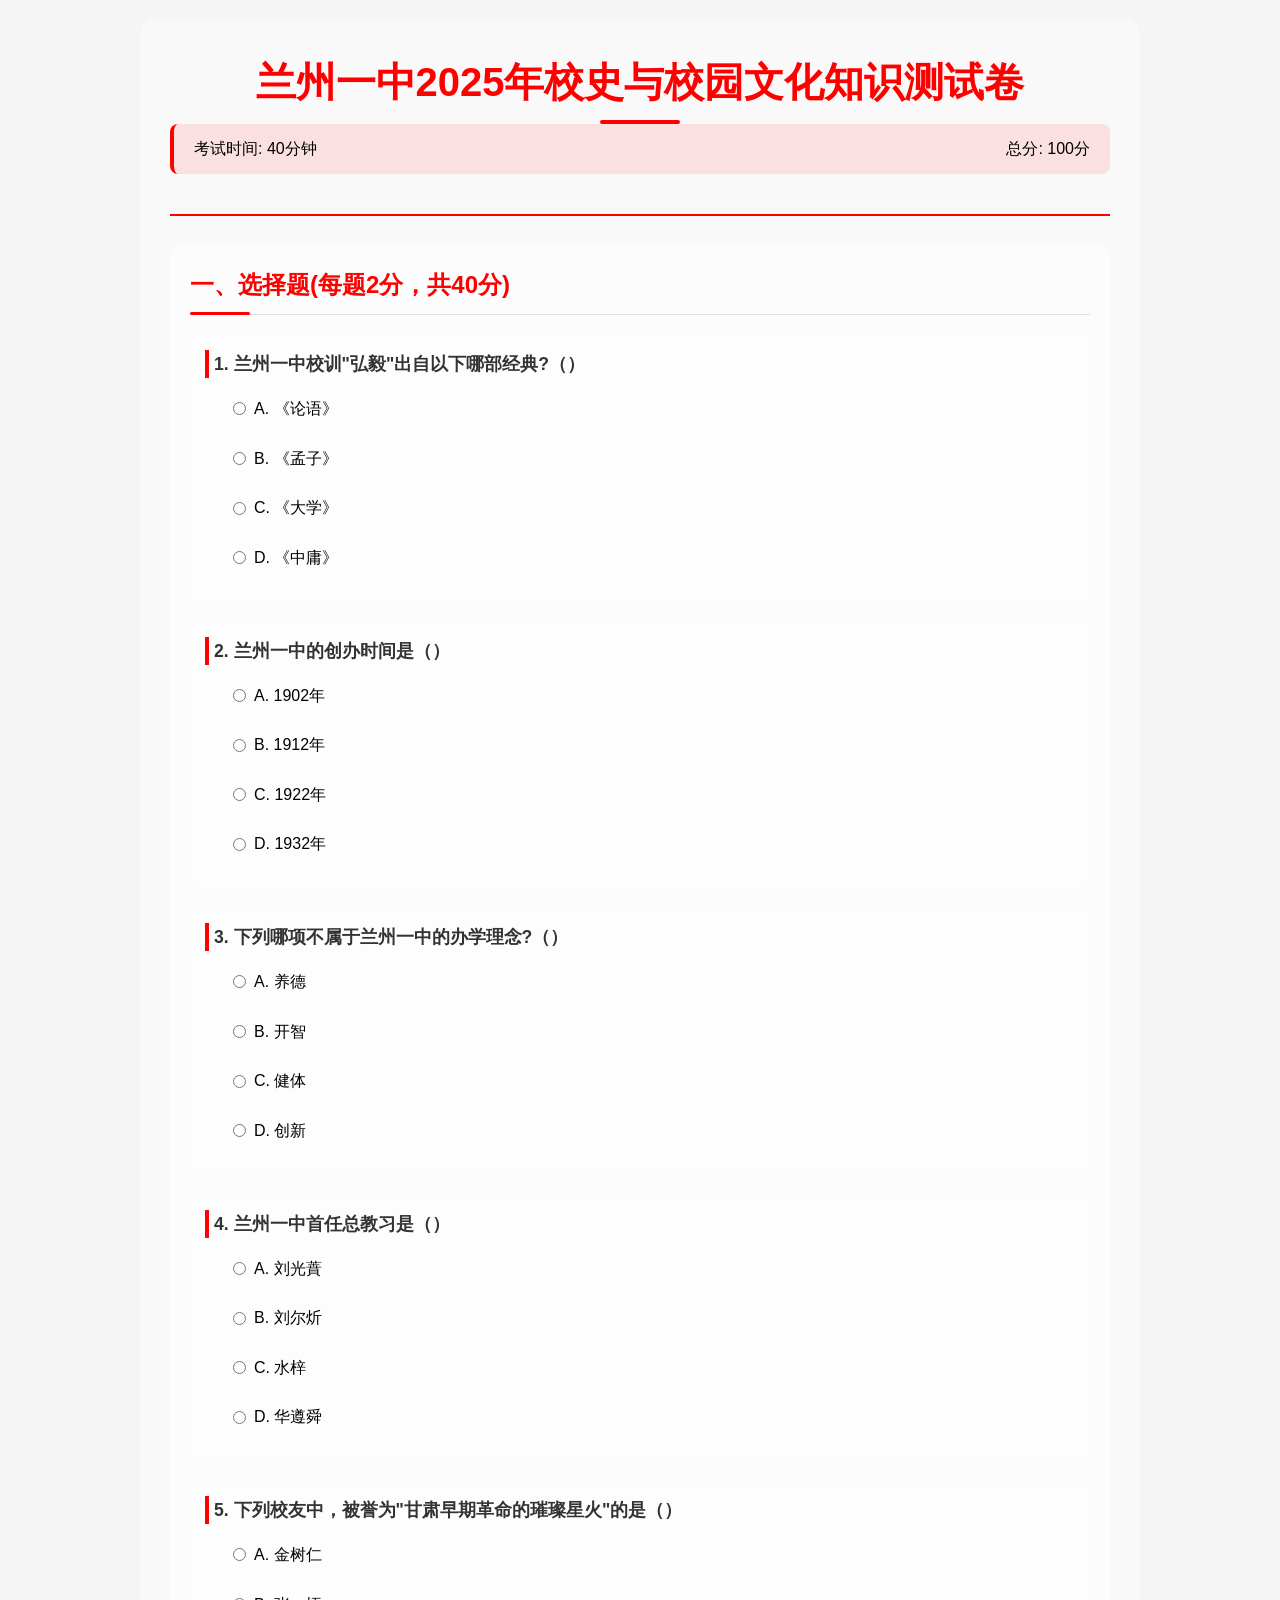
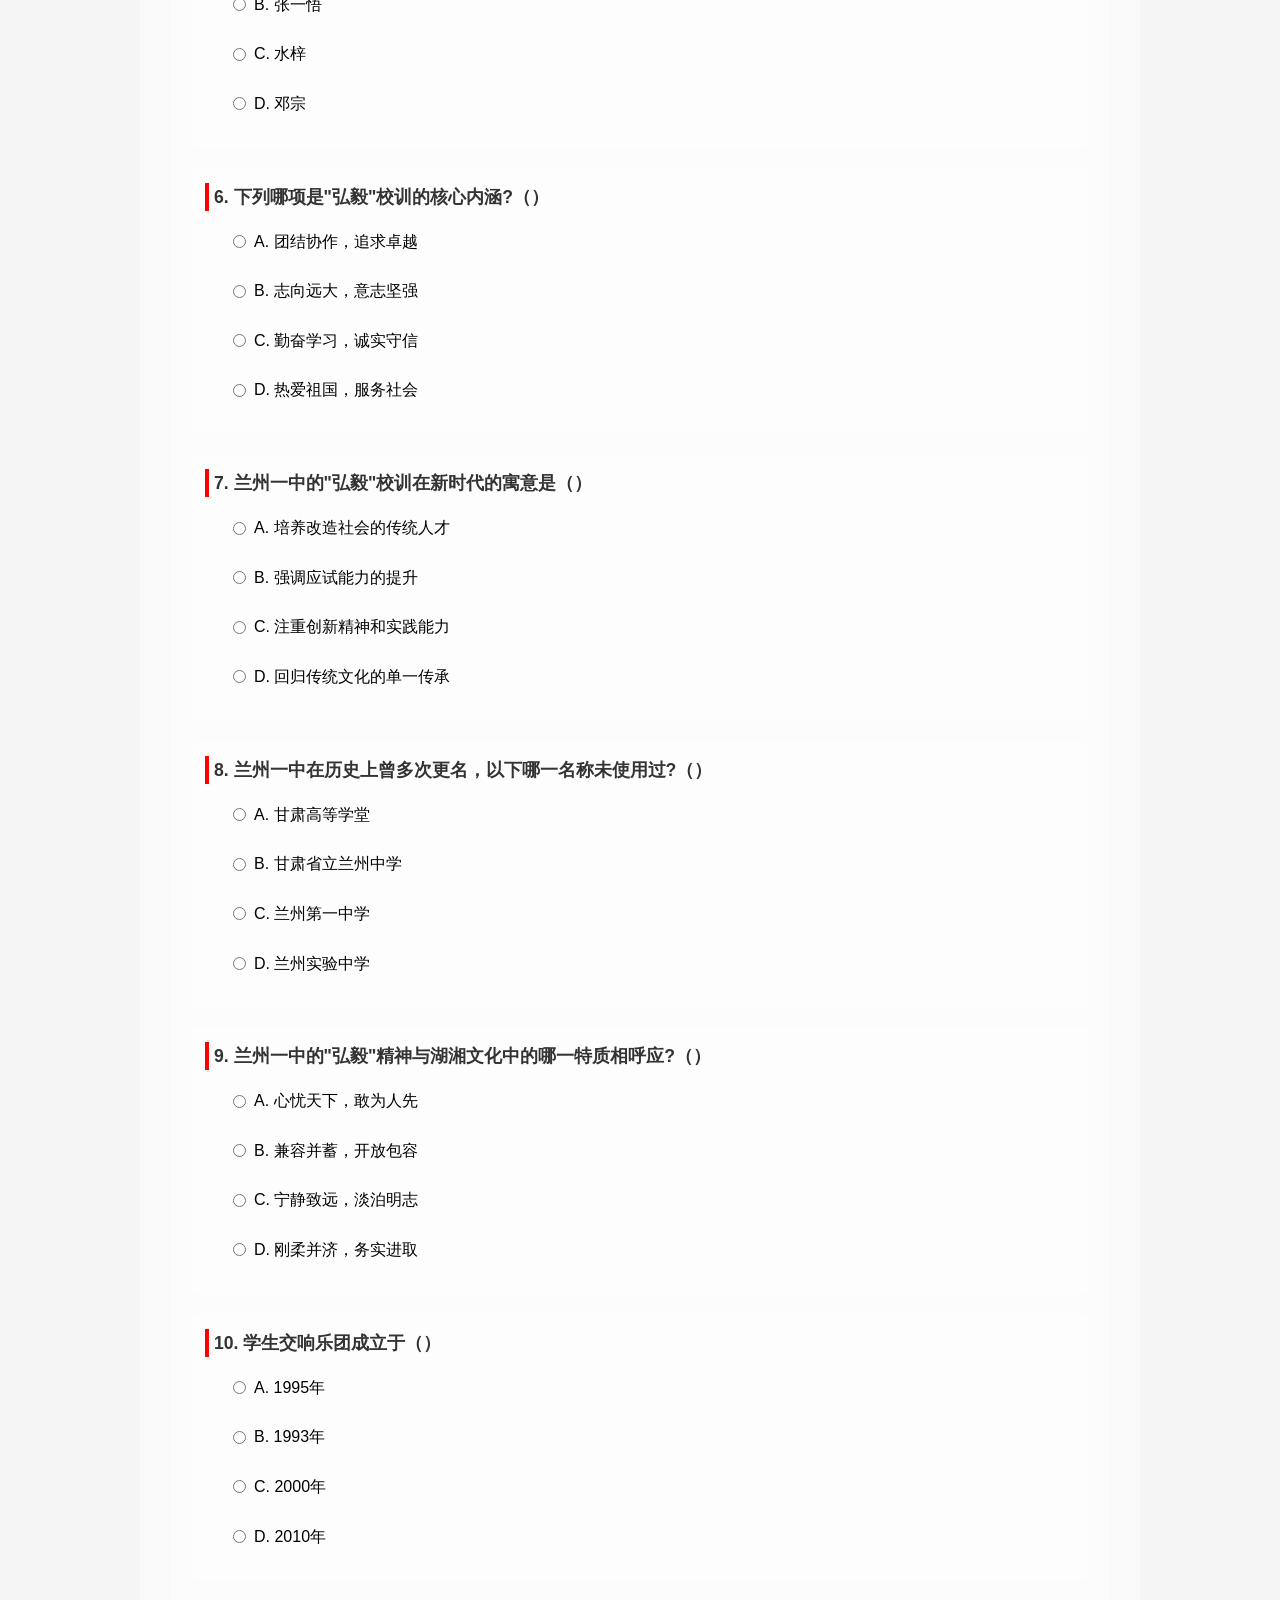
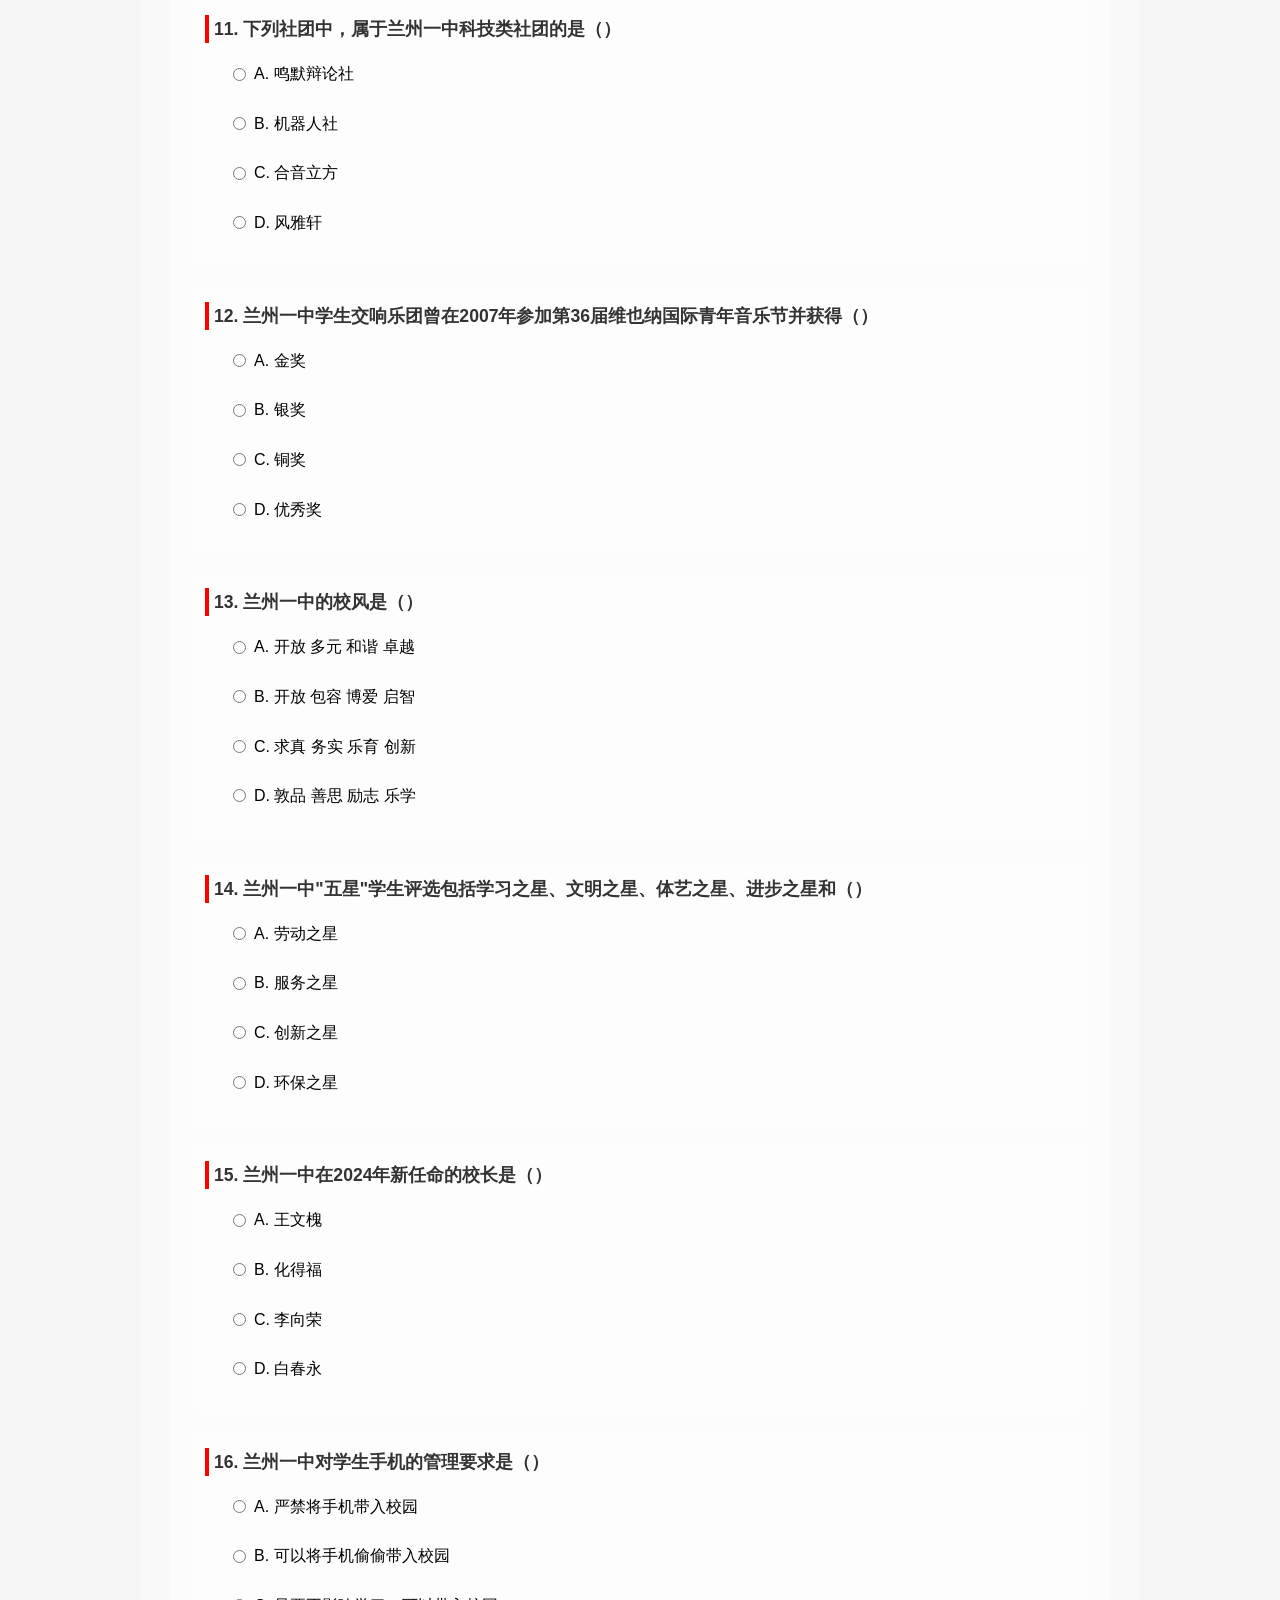
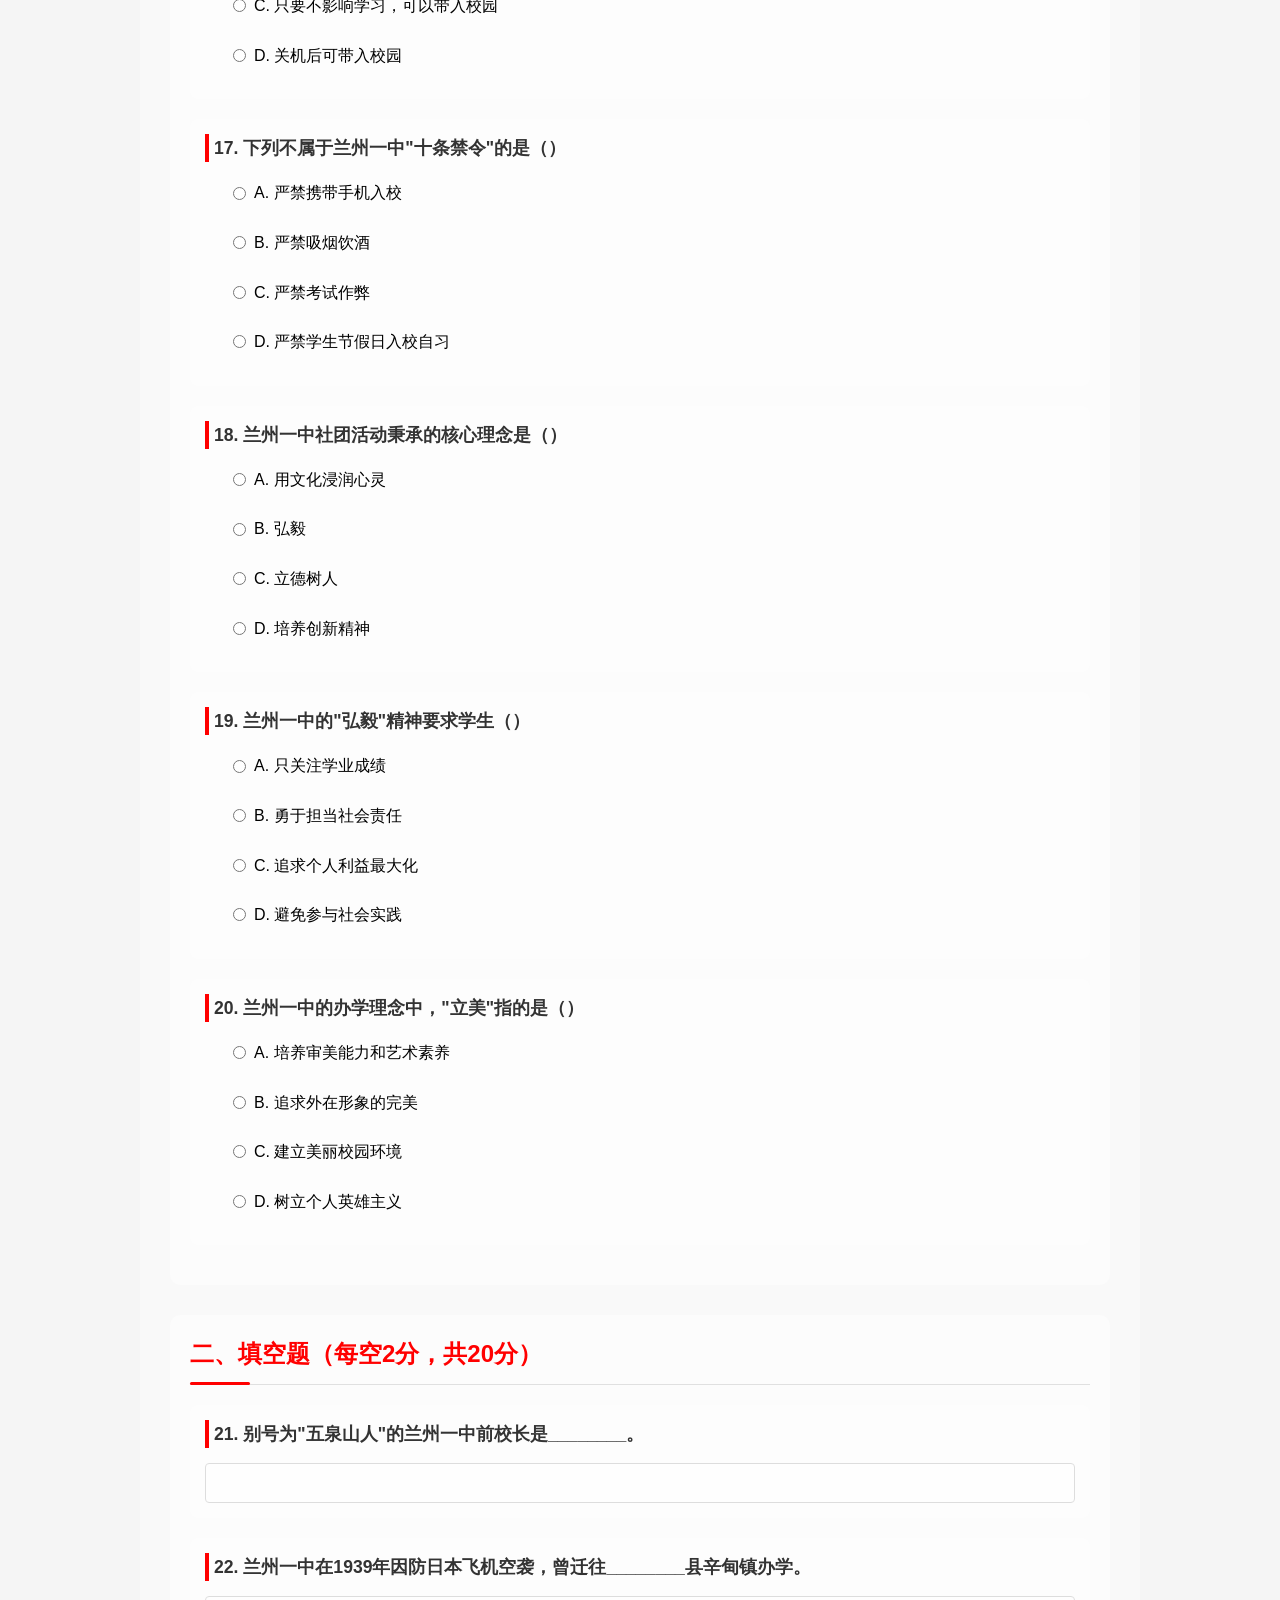
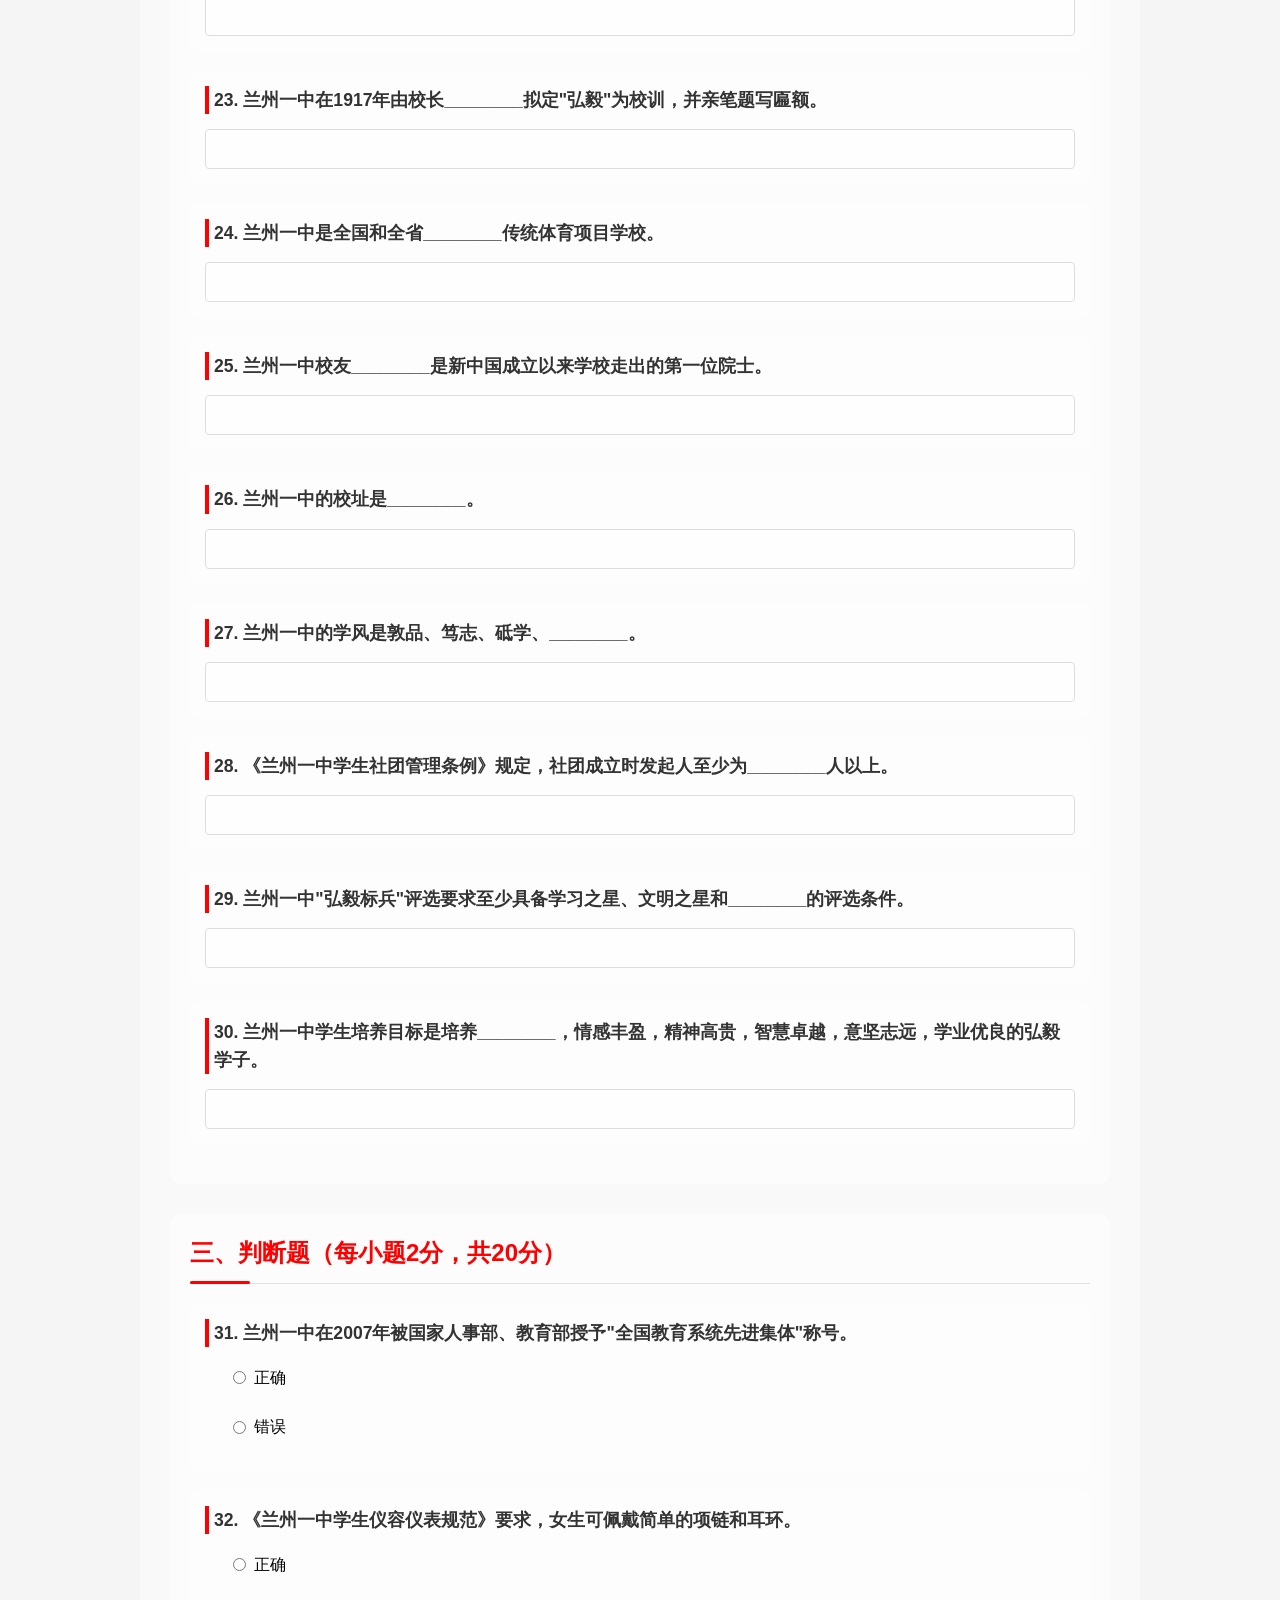
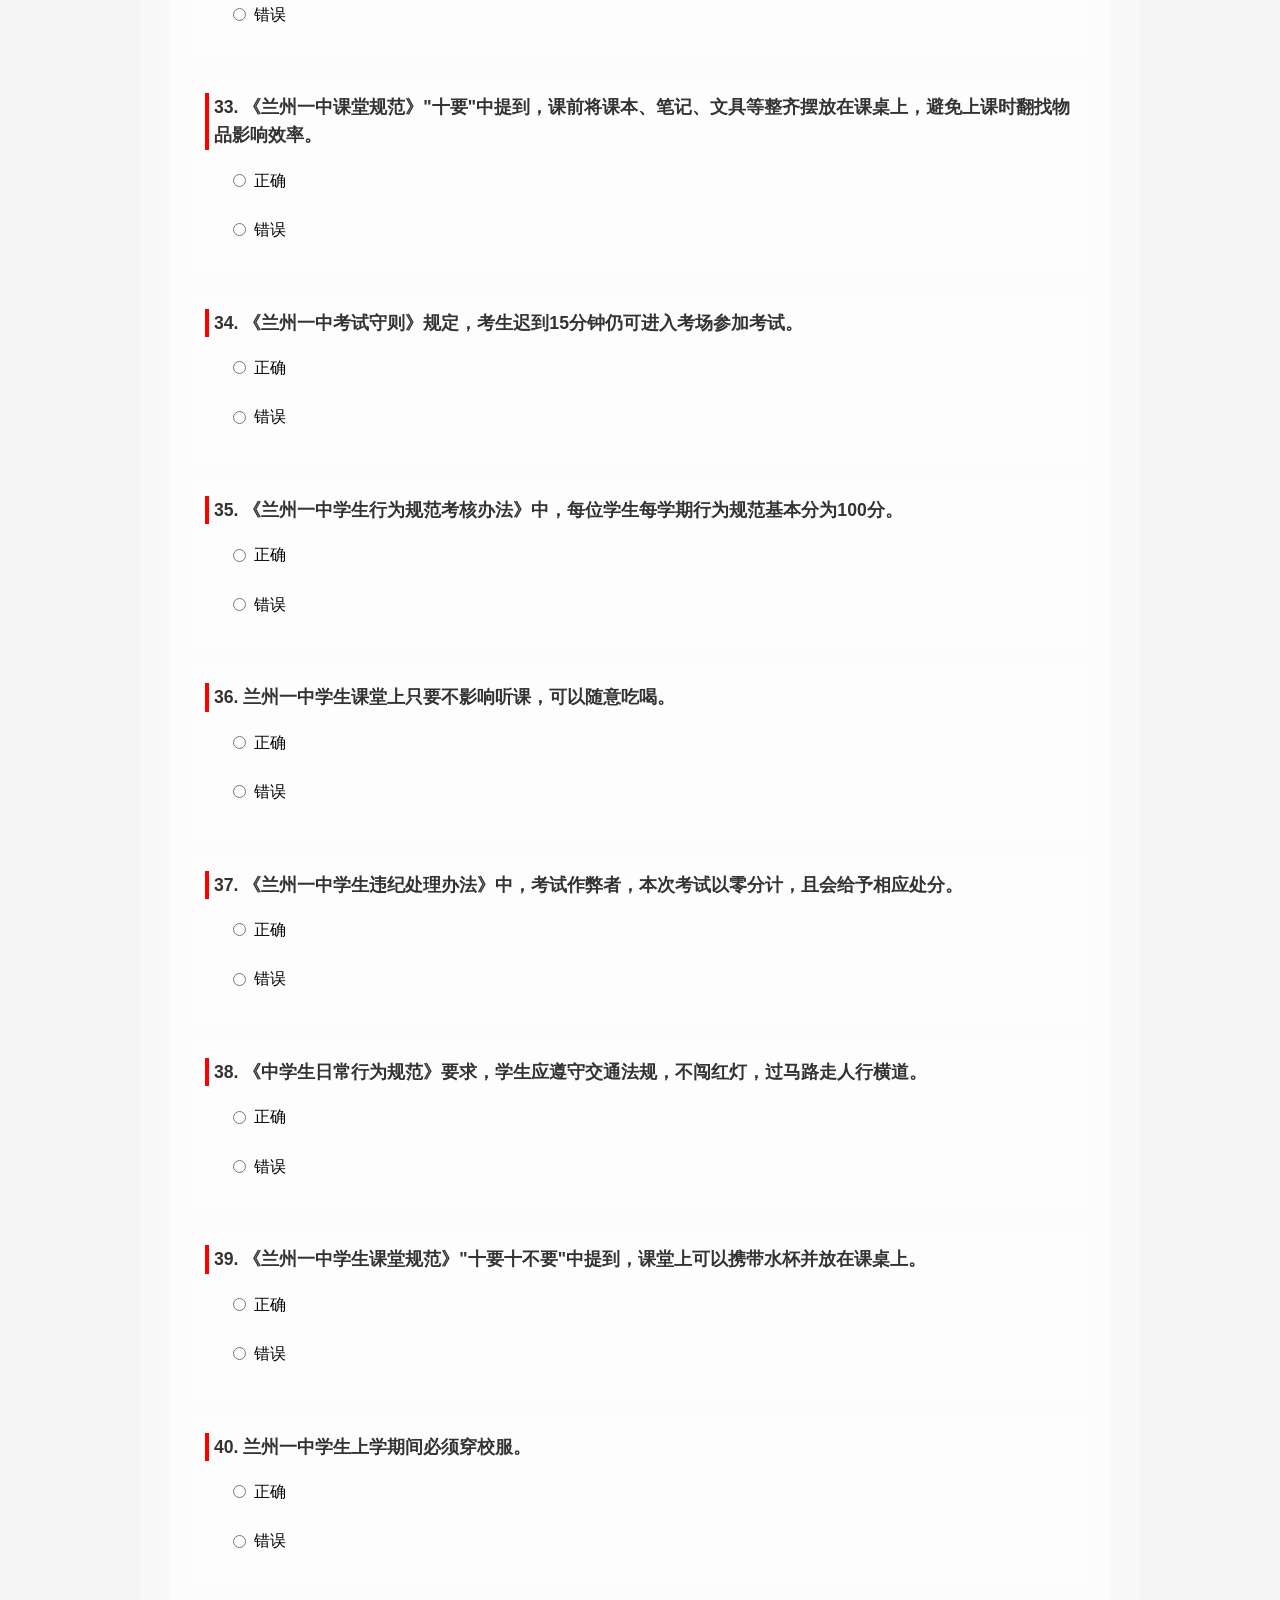
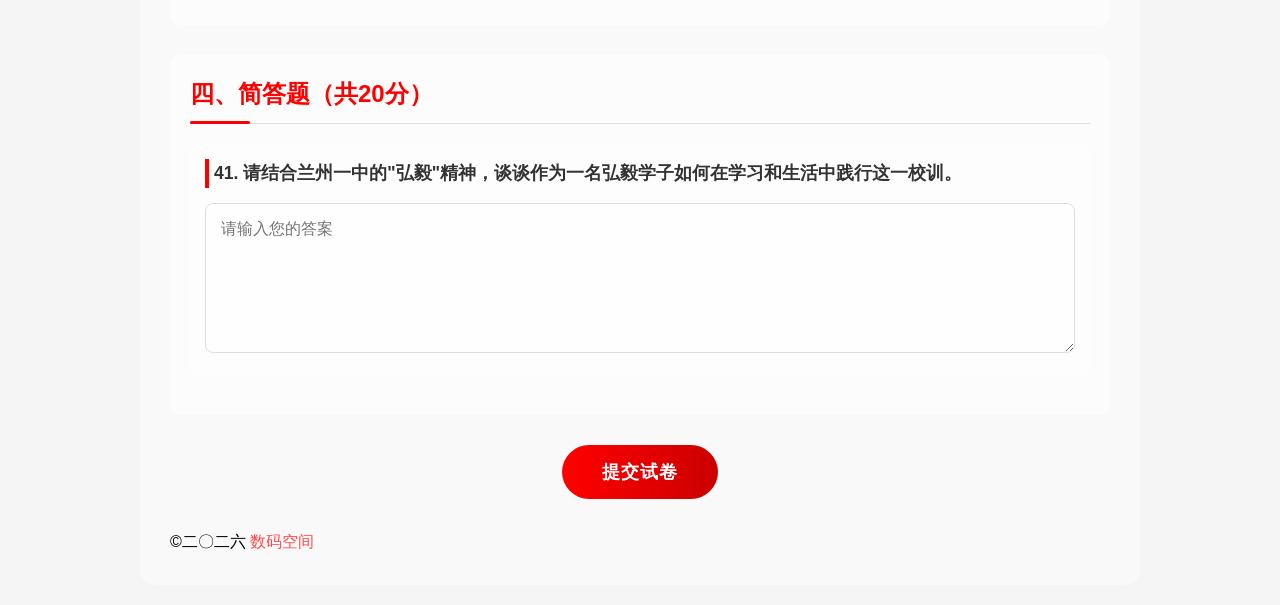
<file: hytest/index.html>
<!DOCTYPE html>
<html lang="zh-CN">
<head>
    <meta charset="UTF-8">
    <link rel="icon" href="https://cdn-community.bcmcdn.com/47/community/cYMKAjHfpfJsYEVLqeX1pE25BL5mxLYYrWOq6SLVafuq.png" />
    <meta name="viewport" content="width=device-width, initial-scale=1.0">
    <title>兰州一中校史与校园文化知识测试</title>
    <style>
        * {
            box-sizing: border-box;
            margin: 0;
            padding: 0;
            font-family: 'Microsoft YaHei', sans-serif;
        }
        body {
            background-color: #f5f5f5;
            line-height: 1.6;
            padding: 20px;
            background-image: url('https://static.codemao.cn/pickduck/BJbMNOTsee.jpg?hash=lrNHTzSs1fX49pZP0yW1J3dz1wqZ');
            background-size: cover;
            background-position: center;
            background-attachment: fixed;
            position: relative;
            min-height: 100vh;
        }
        body::before {
            content: '';
            position: absolute;
            top: 0;
            left: 0;
            width: 100%;
            height: 100%;
            z-index: -1;
        }
        .container {
            max-width: 1000px;
            margin: 0 auto;
            background: rgba(255, 255, 255, 0.4);
            padding: 30px;
            border-radius: 15px;
            backdrop-filter: blur(5px);
        }
        header {
            text-align: center;
            margin-bottom: 30px;
            padding-bottom: 20px;
            border-bottom: 2px solid #ff0000;
            position: relative;
        }
        h1 {
            color: #ff0000;
            margin-bottom: 10px;
            font-size: 2.5rem;
            position: relative;
            display: inline-block;
        }
        h1::after {
            content: '';
            position: absolute;
            bottom: -10px;
            left: 50%;
            transform: translateX(-50%);
            width: 80px;
            height: 4px;
            background: #ff0000;
            border-radius: 2px;
        }
        .exam-info {
            display: flex;
            justify-content: space-between;
            margin-bottom: 20px;
            font-size: 16px;
            background: rgba(255, 0, 0, 0.1);
            padding: 12px 20px;
            border-radius: 8px;
            border-left: 4px solid #ff0000;
        }
        .section {
            margin-bottom: 30px;
            background: rgba(255, 255, 255, 0.4);
            border-radius: 10px;
            padding: 20px;
        }
        .section-title {
            font-size: 1.5rem;
            color: #ff0000;
            padding-bottom: 10px;
            border-bottom: 1px solid #e0e0e0;
            margin-bottom: 20px;
            position: relative;
        }   
        .section-title::after {
            content: '';
            position: absolute;
            bottom: -1px;
            left: 0;
            width: 60px;
            height: 3px;
            background: #ff0000;
            border-radius: 2px;
        }
        .question {
            margin-bottom: 20px;
            padding: 15px;
            border-radius: 8px;
            position: relative;
            transition: transform 0.3s;
            background: rgba(255, 255, 255, 0.4);
        }
        .question:hover {
            transform: translateY(-3px);
        }
        .question-text {
            border-left: 4px solid #ff0000;
            padding-left: 5px;
            font-weight: bold;
            margin-bottom: 10px;
            font-size: 1.1rem;
            color: #333;
        }
        .options {
            margin-left: 20px;
        }
        .option {
            margin-bottom: 8px;
            padding: 8px;
            border-radius: 4px;
            transition: background 0.2s;
            display: flex;
            align-items: center;
            cursor: pointer;
        }
        .option:hover {
            background: rgba(255, 0, 0, 0.1);
        }
        .option label {
            cursor: pointer;
            margin-left: 8px;
            flex-grow: 1;
        }
        input[type="text"] {
            padding: 10px;
            width: 100%;
            border: 1px solid #ddd;
            border-radius: 4px;
            margin-top: 5px;
            background: rgba(255, 255, 255, 0.8);
            font-size: 1rem;
            transition: border 0.3s;
        }
        input[type="text"]:focus {
            border-color: #ff0000;
            outline: none;
        }
        textarea {
            width: 100%;
            padding: 15px;
            border: 1px solid #ddd;
            border-radius: 8px;
            margin-top: 5px;
            height: 150px;
            resize: vertical;
            background: rgba(255, 255, 255, 0.8);
            font-size: 1rem;
            transition: border 0.3s;
        }
        textarea:focus {
            border-color: #0088ff;
            outline: none;
        }
        .correct {
            color: #4caf50;
            font-weight: bold;
        }
        .incorrect {
            color: #f44336;
            font-weight: bold;
        }
        .btn-container {
            text-align: center;
            margin: 30px 0;
        }
        #submit-btn {
            background: linear-gradient(to right, #ff0000, #cc0000);
            color: white;
            border: none;
            padding: 15px 40px;
            font-size: 18px;
            border-radius: 50px;
            cursor: pointer;
            transition: all 0.3s;
            font-weight: bold;
            letter-spacing: 1px;
        }
        #submit-btn:hover {
            transform: translateY(-3px);
            background: linear-gradient(to right, #cc0000, #aa0000);
        }
        #submit-btn:active {
            transform: translateY(1px);
        }
        #results {
            display: none;
            margin-top: 30px;
            padding: 25px;
            background: rgba(232, 245, 233, 0.4);
            border-radius: 10px;
        }
        #total-score {
            font-size: 28px;
            font-weight: bold;
            color: #ff0000;
            text-align: center;
            margin-bottom: 20px;
        }
        .answer-review {
            margin-top: 20px;
        }
        .review-item {
            margin-bottom: 15px;
            padding: 15px;
            border-radius: 8px;
            background: rgba(255, 255, 255, 0.4);
        }
        .answer-compare {
            margin-top: 5px;
            padding: 10px;
            border-radius: 4px;
        }
        .score-breakdown {
            margin-top: 20px;
            padding: 20px;
            background: rgba(187, 222, 251, 0.7);
            border-radius: 8px;
        }
        .score-breakdown h3 {
            margin-bottom: 10px;
            color: #0d47a1;
            font-size: 1.3rem;
        }
        footer {
            text-align: center;
            margin-top: 30px;
            color: #fff;
            font-size: 14px;
            padding: 15px;
            border-radius: 8px;
        }
        .correct-answer {
            color: #4caf50;
            font-weight: bold;
            margin-left: 10px;
        }
        .user-answer {
            display: inline-block;
            margin-right: 5px;
            font-weight: bold;
        }
        .answer-feedback {
            margin-top: 5px;
            padding: 8px;
            border-radius: 4px;
        }
        .essay-review {
            background-color: rgba(249, 249, 249, 0.4);
            padding: 20px;
            border-radius: 8px;
            margin-top: 10px;
            border: 1px solid #e0e0e0;
        }
        .reference-answer {
            background-color: rgba(232, 245, 233, 0.4);
            padding: 15px;
            border-radius: 8px;
            margin-top: 15px;
            border-left: 4px solid #4caf50;
        }
        .score-reason {
            margin-top: 15px;
            font-style: italic;
            color: #555;
            padding: 10px;
            background: rgba(245, 245, 245, 0.4);
            border-radius: 8px;
        }
        .feedback-correct {
            background-color: rgba(232, 245, 233, 0.4);
            border-left: 4px solid #4caf50;
        }
        .feedback-incorrect {
            background-color: rgba(255, 235, 238, 0.4);
            border-left: 4px solid #f44336;
        }
        @media (max-width: 768px) {
            .container {
                padding: 15px;
            }
            .exam-info {
                flex-direction: column;
                gap: 10px;
            }
            h1 {
                font-size: 1.8rem;
            }
            .section-title {
                font-size: 1.3rem;
            }
        }
    </style>
</head>
<body>
    <div class="container">
        <header>
            <h1>兰州一中2025年校史与校园文化知识测试卷</h1>
            <div class="exam-info">
                <div>考试时间: 40分钟</div>
                <div>总分: 100分</div>
            </div>
        </header>

        <form id="quiz-form">
            <!-- 选择题部分 -->
            <div class="section">
                <h2 class="section-title">一、选择题(每题2分，共40分)</h2>
                
                <div class="question" id="q1-container">
                    <div class="question-text">1. 兰州一中校训"弘毅"出自以下哪部经典?（）</div>
                    <div class="options">
                        <div class="option">
                            <input type="radio" name="q1" value="A" id="q1_optionA">
                            <label for="q1_optionA">A. 《论语》</label>
                        </div>
                        <div class="option">
                            <input type="radio" name="q1" value="B" id="q1_optionB">
                            <label for="q1_optionB">B. 《孟子》</label>
                        </div>
                        <div class="option">
                            <input type="radio" name="q1" value="C" id="q1_optionC">
                            <label for="q1_optionC">C. 《大学》</label>
                        </div>
                        <div class="option">
                            <input type="radio" name="q1" value="D" id="q1_optionD">
                            <label for="q1_optionD">D. 《中庸》</label>
                        </div>
                    </div>
                </div>
                
                <div class="question" id="q2-container">
                    <div class="question-text">2. 兰州一中的创办时间是（）</div>
                    <div class="options">
                        <div class="option">
                            <input type="radio" name="q2" value="A" id="q2_optionA">
                            <label for="q2_optionA">A. 1902年</label>
                        </div>
                        <div class="option">
                            <input type="radio" name="q2" value="B" id="q2_optionB">
                            <label for="q2_optionB">B. 1912年</label>
                        </div>
                        <div class="option">
                            <input type="radio" name="q2" value="C" id="q2_optionC">
                            <label for="q2_optionC">C. 1922年</label>
                        </div>
                        <div class="option">
                            <input type="radio" name="q2" value="D" id="q2_optionD">
                            <label for="q2_optionD">D. 1932年</label>
                        </div>
                    </div>
                </div>
                
                <div class="question" id="q3-container">
                    <div class="question-text">3. 下列哪项不属于兰州一中的办学理念?（）</div>
                    <div class="options">
                        <div class="option">
                            <input type="radio" name="q3" value="A" id="q3_optionA">
                            <label for="q3_optionA">A. 养德</label>
                        </div>
                        <div class="option">
                            <input type="radio" name="q3" value="B" id="q3_optionB">
                            <label for="q3_optionB">B. 开智</label>
                        </div>
                        <div class="option">
                            <input type="radio" name="q3" value="C" id="q3_optionC">
                            <label for="q3_optionC">C. 健体</label>
                        </div>
                        <div class="option">
                            <input type="radio" name="q3" value="D" id="q3_optionD">
                            <label for="q3_optionD">D. 创新</label>
                        </div>
                    </div>
                </div>
                
                <div class="question" id="q4-container">
                    <div class="question-text">4. 兰州一中首任总教习是（）</div>
                    <div class="options">
                        <div class="option">
                            <input type="radio" name="q4" value="A" id="q4_optionA">
                            <label for="q4_optionA">A. 刘光蕡</label>
                        </div>
                        <div class="option">
                            <input type="radio" name="q4" value="B" id="q4_optionB">
                            <label for="q4_optionB">B. 刘尔炘</label>
                        </div>
                        <div class="option">
                            <input type="radio" name="q4" value="C" id="q4_optionC">
                            <label for="q4_optionC">C. 水梓</label>
                        </div>
                        <div class="option">
                            <input type="radio" name="q4" value="D" id="q4_optionD">
                            <label for="q4_optionD">D. 华遵舜</label>
                        </div>
                    </div>
                </div>
                
                <div class="question" id="q5-container">
                    <div class="question-text">5. 下列校友中，被誉为"甘肃早期革命的璀璨星火"的是（）</div>
                    <div class="options">
                        <div class="option">
                            <input type="radio" name="q5" value="A" id="q5_optionA">
                            <label for="q5_optionA">A. 金树仁</label>
                        </div>
                        <div class="option">
                            <input type="radio" name="q5" value="B" id="q5_optionB">
                            <label for="q5_optionB">B. 张一悟</label>
                        </div>
                        <div class="option">
                            <input type="radio" name="q5" value="C" id="q5_optionC">
                            <label for="q5_optionC">C. 水梓</label>
                        </div>
                        <div class="option">
                            <input type="radio" name="q5" value="D" id="q5_optionD">
                            <label for="q5_optionD">D. 邓宗</label>
                        </div>
                    </div>
                </div>
                
                <div class="question" id="q6-container">
                    <div class="question-text">6. 下列哪项是"弘毅"校训的核心内涵?（）</div>
                    <div class="options">
                        <div class="option">
                            <input type="radio" name="q6" value="A" id="q6_optionA">
                            <label for="q6_optionA">A. 团结协作，追求卓越</label>
                        </div>
                        <div class="option">
                            <input type="radio" name="q6" value="B" id="q6_optionB">
                            <label for="q6_optionB">B. 志向远大，意志坚强</label>
                        </div>
                        <div class="option">
                            <input type="radio" name="q6" value="C" id="q6_optionC">
                            <label for="q6_optionC">C. 勤奋学习，诚实守信</label>
                        </div>
                        <div class="option">
                            <input type="radio" name="q6" value="D" id="q6_optionD">
                            <label for="q6_optionD">D. 热爱祖国，服务社会</label>
                        </div>
                    </div>
                </div>
                
                <div class="question" id="q7-container">
                    <div class="question-text">7. 兰州一中的"弘毅"校训在新时代的寓意是（）</div>
                    <div class="options">
                        <div class="option">
                            <input type="radio" name="q7" value="A" id="q7_optionA">
                            <label for="q7_optionA">A. 培养改造社会的传统人才</label>
                        </div>
                        <div class="option">
                            <input type="radio" name="q7" value="B" id="q7_optionB">
                            <label for="q7_optionB">B. 强调应试能力的提升</label>
                        </div>
                        <div class="option">
                            <input type="radio" name="q7" value="C" id="q7_optionC">
                            <label for="q7_optionC">C. 注重创新精神和实践能力</label>
                        </div>
                        <div class="option">
                            <input type="radio" name="q7" value="D" id="q7_optionD">
                            <label for="q7_optionD">D. 回归传统文化的单一传承</label>
                        </div>
                    </div>
                </div>
                
                <div class="question" id="q8-container">
                    <div class="question-text">8. 兰州一中在历史上曾多次更名，以下哪一名称未使用过?（）</div>
                    <div class="options">
                        <div class="option">
                            <input type="radio" name="q8" value="A" id="q8_optionA">
                            <label for="q8_optionA">A. 甘肃高等学堂</label>
                        </div>
                        <div class="option">
                            <input type="radio" name="q8" value="B" id="q8_optionB">
                            <label for="q8_optionB">B. 甘肃省立兰州中学</label>
                        </div>
                        <div class="option">
                            <input type="radio" name="q8" value="C" id="q8_optionC">
                            <label for="q8_optionC">C. 兰州第一中学</label>
                        </div>
                        <div class="option">
                            <input type="radio" name="q8" value="D" id="q8_optionD">
                            <label for="q8_optionD">D. 兰州实验中学</label>
                        </div>
                    </div>
                </div>
                
                <div class="question" id="q9-container">
                    <div class="question-text">9. 兰州一中的"弘毅"精神与湖湘文化中的哪一特质相呼应?（）</div>
                    <div class="options">
                        <div class="option">
                            <input type="radio" name="q9" value="A" id="q9_optionA">
                            <label for="q9_optionA">A. 心忧天下，敢为人先</label>
                        </div>
                        <div class="option">
                            <input type="radio" name="q9" value="B" id="q9_optionB">
                            <label for="q9_optionB">B. 兼容并蓄，开放包容</label>
                        </div>
                        <div class="option">
                            <input type="radio" name="q9" value="C" id="q9_optionC">
                            <label for="q9_optionC">C. 宁静致远，淡泊明志</label>
                        </div>
                        <div class="option">
                            <input type="radio" name="q9" value="D" id="q9_optionD">
                            <label for="q9_optionD">D. 刚柔并济，务实进取</label>
                        </div>
                    </div>
                </div>
                
                <div class="question" id="q10-container">
                    <div class="question-text">10. 学生交响乐团成立于（）</div>
                    <div class="options">
                        <div class="option">
                            <input type="radio" name="q10" value="A" id="q10_optionA">
                            <label for="q10_optionA">A. 1995年</label>
                        </div>
                        <div class="option">
                            <input type="radio" name="q10" value="B" id="q10_optionB">
                            <label for="q10_optionB">B. 1993年</label>
                        </div>
                        <div class="option">
                            <input type="radio" name="q10" value="C" id="q10_optionC">
                            <label for="q10_optionC">C. 2000年</label>
                        </div>
                        <div class="option">
                            <input type="radio" name="q10" value="D" id="q10_optionD">
                            <label for="q10_optionD">D. 2010年</label>
                        </div>
                    </div>
                </div>
                
                <div class="question" id="q11-container">
                    <div class="question-text">11. 下列社团中，属于兰州一中科技类社团的是（）</div>
                    <div class="options">
                        <div class="option">
                            <input type="radio" name="q11" value="A" id="q11_optionA">
                            <label for="q11_optionA">A. 鸣默辩论社</label>
                        </div>
                        <div class="option">
                            <input type="radio" name="q11" value="B" id="q11_optionB">
                            <label for="q11_optionB">B. 机器人社</label>
                        </div>
                        <div class="option">
                            <input type="radio" name="q11" value="C" id="q11_optionC">
                            <label for="q11_optionC">C. 合音立方</label>
                        </div>
                        <div class="option">
                            <input type="radio" name="q11" value="D" id="q11_optionD">
                            <label for="q11_optionD">D. 风雅轩</label>
                        </div>
                    </div>
                </div>
                
                <div class="question" id="q12-container">
                    <div class="question-text">12. 兰州一中学生交响乐团曾在2007年参加第36届维也纳国际青年音乐节并获得（）</div>
                    <div class="options">
                        <div class="option">
                            <input type="radio" name="q12" value="A" id="q12_optionA">
                            <label for="q12_optionA">A. 金奖</label>
                        </div>
                        <div class="option">
                            <input type="radio" name="q12" value="B" id="q12_optionB">
                            <label for="q12_optionB">B. 银奖</label>
                        </div>
                        <div class="option">
                            <input type="radio" name="q12" value="C" id="q12_optionC">
                            <label for="q12_optionC">C. 铜奖</label>
                        </div>
                        <div class="option">
                            <input type="radio" name="q12" value="D" id="q12_optionD">
                            <label for="q12_optionD">D. 优秀奖</label>
                        </div>
                    </div>
                </div>
                
                <div class="question" id="q13-container">
                    <div class="question-text">13. 兰州一中的校风是（）</div>
                    <div class="options">
                        <div class="option">
                            <input type="radio" name="q13" value="A" id="q13_optionA">
                            <label for="q13_optionA">A. 开放 多元 和谐 卓越</label>
                        </div>
                        <div class="option">
                            <input type="radio" name="q13" value="B" id="q13_optionB">
                            <label for="q13_optionB">B. 开放 包容 博爱 启智</label>
                        </div>
                        <div class="option">
                            <input type="radio" name="q13" value="C" id="q13_optionC">
                            <label for="q13_optionC">C. 求真 务实 乐育 创新</label>
                        </div>
                        <div class="option">
                            <input type="radio" name="q13" value="D" id="q13_optionD">
                            <label for="q13_optionD">D. 敦品 善思 励志 乐学</label>
                        </div>
                    </div>
                </div>
                
                <div class="question" id="q14-container">
                    <div class="question-text">14. 兰州一中"五星"学生评选包括学习之星、文明之星、体艺之星、进步之星和（）</div>
                    <div class="options">
                        <div class="option">
                            <input type="radio" name="q14" value="A" id="q14_optionA">
                            <label for="q14_optionA">A. 劳动之星</label>
                        </div>
                        <div class="option">
                            <input type="radio" name="q14" value="B" id="q14_optionB">
                            <label for="q14_optionB">B. 服务之星</label>
                        </div>
                        <div class="option">
                            <input type="radio" name="q14" value="C" id="q14_optionC">
                            <label for="q14_optionC">C. 创新之星</label>
                        </div>
                        <div class="option">
                            <input type="radio" name="q14" value="D" id="q14_optionD">
                            <label for="q14_optionD">D. 环保之星</label>
                        </div>
                    </div>
                </div>
                
                <div class="question" id="q15-container">
                    <div class="question-text">15. 兰州一中在2024年新任命的校长是（）</div>
                    <div class="options">
                        <div class="option">
                            <input type="radio" name="q15" value="A" id="q15_optionA">
                            <label for="q15_optionA">A. 王文槐</label>
                        </div>
                        <div class="option">
                            <input type="radio" name="q15" value="B" id="q15_optionB">
                            <label for="q15_optionB">B. 化得福</label>
                        </div>
                        <div class="option">
                            <input type="radio" name="q15" value="C" id="q15_optionC">
                            <label for="q15_optionC">C. 李向荣</label>
                        </div>
                        <div class="option">
                            <input type="radio" name="q15" value="D" id="q15_optionD">
                            <label for="q15_optionD">D. 白春永</label>
                        </div>
                    </div>
                </div>
                
                <div class="question" id="q16-container">
                    <div class="question-text">16. 兰州一中对学生手机的管理要求是（）</div>
                    <div class="options">
                        <div class="option">
                            <input type="radio" name="q16" value="A" id="q16_optionA">
                            <label for="q16_optionA">A. 严禁将手机带入校园</label>
                        </div>
                        <div class="option">
                            <input type="radio" name="q16" value="B" id="q16_optionB">
                            <label for="q16_optionB">B. 可以将手机偷偷带入校园</label>
                        </div>
                        <div class="option">
                            <input type="radio" name="q16" value="C" id="q16_optionC">
                            <label for="q16_optionC">C. 只要不影响学习，可以带入校园</label>
                        </div>
                        <div class="option">
                            <input type="radio" name="q16" value="D" id="q16_optionD">
                            <label for="q16_optionD">D. 关机后可带入校园</label>
                        </div>
                    </div>
                </div>
                
                <div class="question" id="q17-container">
                    <div class="question-text">17. 下列不属于兰州一中"十条禁令"的是（）</div>
                    <div class="options">
                        <div class="option">
                            <input type="radio" name="q17" value="A" id="q17_optionA">
                            <label for="q17_optionA">A. 严禁携带手机入校</label>
                        </div>
                        <div class="option">
                            <input type="radio" name="q17" value="B" id="q17_optionB">
                            <label for="q17_optionB">B. 严禁吸烟饮酒</label>
                        </div>
                        <div class="option">
                            <input type="radio" name="q17" value="C" id="q17_optionC">
                            <label for="q17_optionC">C. 严禁考试作弊</label>
                        </div>
                        <div class="option">
                            <input type="radio" name="q17" value="D" id="q17_optionD">
                            <label for="q17_optionD">D. 严禁学生节假日入校自习</label>
                        </div>
                    </div>
                </div>
                
                <div class="question" id="q18-container">
                    <div class="question-text">18. 兰州一中社团活动秉承的核心理念是（）</div>
                    <div class="options">
                        <div class="option">
                            <input type="radio" name="q18" value="A" id="q18_optionA">
                            <label for="q18_optionA">A. 用文化浸润心灵</label>
                        </div>
                        <div class="option">
                            <input type="radio" name="q18" value="B" id="q18_optionB">
                            <label for="q18_optionB">B. 弘毅</label>
                        </div>
                        <div class="option">
                            <input type="radio" name="q18" value="C" id="q18_optionC">
                            <label for="q18_optionC">C. 立德树人</label>
                        </div>
                        <div class="option">
                            <input type="radio" name="q18" value="D" id="q18_optionD">
                            <label for="q18_optionD">D. 培养创新精神</label>
                        </div>
                    </div>
                </div>
                
                <div class="question" id="q19-container">
                    <div class="question-text">19. 兰州一中的"弘毅"精神要求学生（）</div>
                    <div class="options">
                        <div class="option">
                            <input type="radio" name="q19" value="A" id="q19_optionA">
                            <label for="q19_optionA">A. 只关注学业成绩</label>
                        </div>
                        <div class="option">
                            <input type="radio" name="q19" value="B" id="q19_optionB">
                            <label for="q19_optionB">B. 勇于担当社会责任</label>
                        </div>
                        <div class="option">
                            <input type="radio" name="q19" value="C" id="q19_optionC">
                            <label for="q19_optionC">C. 追求个人利益最大化</label>
                        </div>
                        <div class="option">
                            <input type="radio" name="q19" value="D" id="q19_optionD">
                            <label for="q19_optionD">D. 避免参与社会实践</label>
                        </div>
                    </div>
                </div>
                
                <div class="question" id="q20-container">
                    <div class="question-text">20. 兰州一中的办学理念中，"立美"指的是（）</div>
                    <div class="options">
                        <div class="option">
                            <input type="radio" name="q20" value="A" id="q20_optionA">
                            <label for="q20_optionA">A. 培养审美能力和艺术素养</label>
                        </div>
                        <div class="option">
                            <input type="radio" name="q20" value="B" id="q20_optionB">
                            <label for="q20_optionB">B. 追求外在形象的完美</label>
                        </div>
                        <div class="option">
                            <input type="radio" name="q20" value="C" id="q20_optionC">
                            <label for="q20_optionC">C. 建立美丽校园环境</label>
                        </div>
                        <div class="option">
                            <input type="radio" name="q20" value="D" id="q20_optionD">
                            <label for="q20_optionD">D. 树立个人英雄主义</label>
                        </div>
                    </div>
                </div>
            </div>

            <!-- 填空题部分 -->
            <div class="section">
                <h2 class="section-title">二、填空题（每空2分，共20分）</h2>
                
                <div class="question" id="q21-container">
                    <div class="question-text">21. 别号为"五泉山人"的兰州一中前校长是________。</div>
                    <input type="text" style="background:#ffffff54" name="q21">
                </div>
                
                <div class="question" id="q22-container">
                    <div class="question-text">22. 兰州一中在1939年因防日本飞机空袭，曾迁往________县辛甸镇办学。</div>
                    <input type="text" style="background:#ffffff54" name="q22">
                </div>
                
                <div class="question" id="q23-container">
                    <div class="question-text">23. 兰州一中在1917年由校长________拟定"弘毅"为校训，并亲笔题写匾额。</div>
                    <input type="text" style="background:#ffffff54" name="q23">
                </div>
                
                <div class="question" id="q24-container">
                    <div class="question-text">24. 兰州一中是全国和全省________传统体育项目学校。</div>
                    <input type="text" style="background:#ffffff54" name="q24">
                </div>
                
                <div class="question" id="q25-container">
                    <div class="question-text">25. 兰州一中校友________是新中国成立以来学校走出的第一位院士。</div>
                    <input type="text" style="background:#ffffff54" name="q25">
                </div>
                
                <div class="question" id="q26-container">
                    <div class="question-text">26. 兰州一中的校址是________。</div>
                    <input type="text" style="background:#ffffff54" name="q26">
                </div>
                
                <div class="question" id="q27-container">
                    <div class="question-text">27. 兰州一中的学风是敦品、笃志、砥学、________。</div>
                    <input type="text" style="background:#ffffff54" name="q27">
                </div>
                
                <div class="question" id="q28-container">
                    <div class="question-text">28. 《兰州一中学生社团管理条例》规定，社团成立时发起人至少为________人以上。</div>
                    <input type="text" style="background:#ffffff54" name="q28">
                </div>
                
                <div class="question" id="q29-container">
                    <div class="question-text">29. 兰州一中"弘毅标兵"评选要求至少具备学习之星、文明之星和________的评选条件。</div>
                    <input type="text" style="background:#ffffff54" name="q29">
                </div>
                
                <div class="question" id="q30-container">
                    <div class="question-text">30. 兰州一中学生培养目标是培养________，情感丰盈，精神高贵，智慧卓越，意坚志远，学业优良的弘毅学子。</div>
                    <input type="text" style="background:#ffffff54" name="q30">
                </div>
            </div>

            <!-- 判断题部分 -->
            <div class="section">
                <h2 class="section-title">三、判断题（每小题2分，共20分）</h2>
                
                <div class="question" id="q31-container">
                    <div class="question-text">31. 兰州一中在2007年被国家人事部、教育部授予"全国教育系统先进集体"称号。</div>
                    <div class="options">
                        <div class="option">
                            <input type="radio" name="q31" value="true" id="q31_true">
                            <label for="q31_true">正确</label>
                        </div>
                        <div class="option">
                            <input type="radio" name="q31" value="false" id="q31_false">
                            <label for="q31_false">错误</label>
                        </div>
                    </div>
                </div>
                
                <div class="question" id="q32-container">
                    <div class="question-text">32. 《兰州一中学生仪容仪表规范》要求，女生可佩戴简单的项链和耳环。</div>
                    <div class="options">
                        <div class="option">
                            <input type="radio" name="q32" value="true" id="q32_true">
                            <label for="q32_true">正确</label>
                        </div>
                        <div class="option">
                            <input type="radio" name="q32" value="false" id="q32_false">
                            <label for="q32_false">错误</label>
                        </div>
                    </div>
                </div>
                
                <div class="question" id="q33-container">
                    <div class="question-text">33. 《兰州一中课堂规范》"十要"中提到，课前将课本、笔记、文具等整齐摆放在课桌上，避免上课时翻找物品影响效率。</div>
                    <div class="options">
                        <div class="option">
                            <input type="radio" name="q33" value="true" id="q33_true">
                            <label for="q33_true">正确</label>
                        </div>
                        <div class="option">
                            <input type="radio" name="q33" value="false" id="q33_false">
                            <label for="q33_false">错误</label>
                        </div>
                    </div>
                </div>
                
                <div class="question" id="q34-container">
                    <div class="question-text">34. 《兰州一中考试守则》规定，考生迟到15分钟仍可进入考场参加考试。</div>
                    <div class="options">
                        <div class="option">
                            <input type="radio" name="q34" value="true" id="q34_true">
                            <label for="q34_true">正确</label>
                        </div>
                        <div class="option">
                            <input type="radio" name="q34" value="false" id="q34_false">
                            <label for="q34_false">错误</label>
                        </div>
                    </div>
                </div>
                
                <div class="question" id="q35-container">
                    <div class="question-text">35. 《兰州一中学生行为规范考核办法》中，每位学生每学期行为规范基本分为100分。</div>
                    <div class="options">
                        <div class="option">
                            <input type="radio" name="q35" value="true" id="q35_true">
                            <label for="q35_true">正确</label>
                        </div>
                        <div class="option">
                            <input type="radio" name="q35" value="false" id="q35_false">
                            <label for="q35_false">错误</label>
                        </div>
                    </div>
                </div>
                
                <div class="question" id="q36-container">
                    <div class="question-text">36. 兰州一中学生课堂上只要不影响听课，可以随意吃喝。</div>
                    <div class="options">
                        <div class="option">
                            <input type="radio" name="q36" value="true" id="q36_true">
                            <label for="q36_true">正确</label>
                        </div>
                        <div class="option">
                            <input type="radio" name="q36" value="false" id="q36_false">
                            <label for="q36_false">错误</label>
                        </div>
                    </div>
                </div>
                
                <div class="question" id="q37-container">
                    <div class="question-text">37. 《兰州一中学生违纪处理办法》中，考试作弊者，本次考试以零分计，且会给予相应处分。</div>
                    <div class="options">
                        <div class="option">
                            <input type="radio" name="q37" value="true" id="q37_true">
                            <label for="q37_true">正确</label>
                        </div>
                        <div class="option">
                            <input type="radio" name="q37" value="false" id="q37_false">
                            <label for="q37_false">错误</label>
                        </div>
                    </div>
                </div>
                
                <div class="question" id="q38-container">
                    <div class="question-text">38. 《中学生日常行为规范》要求，学生应遵守交通法规，不闯红灯，过马路走人行横道。</div>
                    <div class="options">
                        <div class="option">
                            <input type="radio" name="q38" value="true" id="q38_true">
                            <label for="q38_true">正确</label>
                        </div>
                        <div class="option">
                            <input type="radio" name="q38" value="false" id="q38_false">
                            <label for="q38_false">错误</label>
                        </div>
                    </div>
                </div>
                
                <div class="question" id="q39-container">
                    <div class="question-text">39. 《兰州一中学生课堂规范》"十要十不要"中提到，课堂上可以携带水杯并放在课桌上。</div>
                    <div class="options">
                        <div class="option">
                            <input type="radio" name="q39" value="true" id="q39_true">
                            <label for="q39_true">正确</label>
                        </div>
                        <div class="option">
                            <input type="radio" name="q39" value="false" id="q39_false">
                            <label for="q39_false">错误</label>
                        </div>
                    </div>
                </div>
                
                <div class="question" id="q40-container">
                    <div class="question-text">40. 兰州一中学生上学期间必须穿校服。</div>
                    <div class="options">
                        <div class="option">
                            <input type="radio" name="q40" value="true" id="q40_true">
                            <label for="q40_true">正确</label>
                        </div>
                        <div class="option">
                            <input type="radio" name="q40" value="false" id="q40_false">
                            <label for="q40_false">错误</label>
                        </div>
                    </div>
                </div>
            </div>

            <!-- 简答题部分 -->
            <div class="section">
                <h2 class="section-title">四、简答题（共20分）</h2>
                
                <div class="question" id="q41-container">
                    <div class="question-text">41. 请结合兰州一中的"弘毅"精神，谈谈作为一名弘毅学子如何在学习和生活中践行这一校训。</div>
                    <textarea name="q41" style="background:#ffffff54"  placeholder="请输入您的答案"></textarea>
                </div>
            </div>

            <div class="btn-container">
                <button type="button" id="submit-btn">提交试卷</button>
            </div>
        </form>

        <div id="results">
            <div id="total-score">您的总分: <span id="score-value">0</span> 分</div>
            
            <div class="score-breakdown">
                <h3>得分明细</h3>
                <p>选择题得分: <span id="choice-score">0</span> 分</p>
                <p>填空题得分: <span id="fill-score">0</span> 分</p>
                <p>判断题得分: <span id="judge-score">0</span> 分</p>
                <p>简答题得分: <span id="essay-score">0</span> 分</p>
            </div>
            
            <div class="answer-review">
                <h3>答案详情</h3>
                <div id="answer-details"></div>
            </div>
        </div>
        
        <span class="info">©<span id="2year">114514</span> <a style="text-decoration:none;color:#ff0000b2"
                href="https://hello.1zdigital.space/">数码空间</a></span>
        <script type="text/javascript">
            function toChineseYear(year) {
            var chineseNumbers = ['〇', '一', '二', '三', '四', '五', '六', '七', '八', '九'];
            var yearStr = year.toString();
            var result = '';
            for (var i = 0; i < yearStr.length; i++) {
                result += chineseNumbers[parseInt(yearStr.charAt(i))];
            }
            return result;
            }
    
            var nowyear = new Date().getFullYear();
            var a1 = toChineseYear(nowyear);
            document.getElementById("2year").innerHTML = a1;</script>
    </div>


    <script>
        // 正确答案
        const correctAnswers = {
            // 选择题答案
            q1: "A", q2: "A", q3: "D", q4: "A", q5: "B", q6: "B", q7: "C", q8: "D", q9: "A", q10: "B",
            q11: "B", q12: "C", q13: "A", q14: "B", q15: "C", q16: "A", q17: "D", q18: "A", q19: "B", q20: "A",
            
            // 填空题答案
            q21: "刘尔炘", q22: "临洮", q23: "水梓", q24: "排球", q25: "王陇德",
            q26: "小沟头12号", q27: "善思", q28: "10", q29: "体艺之星", q30: "身心健康",
            
            // 判断题答案
            q31: "true", q32: "false", q33: "true", q34: "false", q35: "true",
            q36: "false", q37: "true", q38: "true", q39: "false", q40: "true"
        };
        
        // 简答题参考答案
        const essayReference = "弘毅校训源自《论语》，意为志向远大、意志坚强。作为一名弘毅学子，应在学习上树立高远目标，勤奋刻苦；在生活中严于律己，培养良好品德；在个人发展上注重全面发展，将个人理想与国家发展相结合，担当社会责任。";
        
        // 简答题评分关键词
        const essayKeywords = [
            "志向远大", "意志坚强", "树立高远目标", "勤奋刻苦",
            "严于律己", "培养品德", "全面发展",
            "个人理想", "国家发展", "担当社会责任"
        ];
        
        // 提交按钮点击事件
        document.getElementById('submit-btn').addEventListener('click', function() {
            // 初始化分数
            let choiceScore = 0;
            let fillScore = 0;
            let judgeScore = 0;
            let essayScore = 0;
            
            // 清空之前的答案详情
            document.getElementById('answer-details').innerHTML = '';
            
            // 选择题评分
            for (let i = 1; i <= 20; i++) {
                const questionName = `q${i}`;
                const selectedOption = document.querySelector(`input[name="${questionName}"]:checked`);
                const userAnswer = selectedOption ? selectedOption.value : '未作答';
                const isCorrect = userAnswer === correctAnswers[questionName];
                
                if (isCorrect) {
                    choiceScore += 2;
                }
                
                // 添加答案详情
                addAnswerReview(i, userAnswer, isCorrect, correctAnswers[questionName], '选择题');
            }
            
            // 填空题评分
            for (let i = 21; i <= 30; i++) {
                const questionName = `q${i}`;
                const inputElement = document.querySelector(`input[name="${questionName}"]`);
                const userAnswer = inputElement.value.trim();
                const isCorrect = userAnswer === correctAnswers[questionName];
                
                if (isCorrect) {
                    fillScore += 2;
                }
                
                // 添加答案详情
                addAnswerReview(i, userAnswer, isCorrect, correctAnswers[questionName], '填空题');
            }
            
            // 判断题评分
            for (let i = 31; i <= 40; i++) {
                const questionName = `q${i}`;
                const selectedOption = document.querySelector(`input[name="${questionName}"]:checked`);
                const userAnswer = selectedOption ? selectedOption.value : '未作答';
                const isCorrect = userAnswer === correctAnswers[questionName];
                
                if (isCorrect) {
                    judgeScore += 2;
                }
                
                // 添加答案详情
                addAnswerReview(i, userAnswer, isCorrect, correctAnswers[questionName], '判断题');
            }
            
            // 简答题评分
            const essayElement = document.querySelector('textarea[name="q41"]');
            const userEssay = essayElement.value.trim();
            essayScore = gradeEssay(userEssay);
            
            // 添加简答题详情
            addEssayReview(userEssay, essayScore);
            
            // 计算总分
            const totalScore = choiceScore + fillScore + judgeScore + essayScore;
            
            // 更新分数显示
            document.getElementById('score-value').textContent = totalScore;
            document.getElementById('choice-score').textContent = choiceScore;
            document.getElementById('fill-score').textContent = fillScore;
            document.getElementById('judge-score').textContent = judgeScore;
            document.getElementById('essay-score').textContent = essayScore;
            
            // 显示结果区域
            document.getElementById('results').style.display = 'block';
            
            // 滚动到结果区域
            document.getElementById('results').scrollIntoView({ behavior: 'smooth' });
        });
        
        // 添加答案详情函数（修复版）
        function addAnswerReview(questionNumber, userAnswer, isCorrect, correctAnswer, questionType) {
            const answerDetails = document.getElementById('answer-details');
            const reviewItem = document.createElement('div');
            reviewItem.className = 'review-item';
            
            // 获取问题容器
            const questionContainer = document.getElementById(`q${questionNumber}-container`);
            if (!questionContainer) {
                console.error(`找不到问题${questionNumber}的容器`);
                return;
            }
            
            // 获取问题文本
            const questionTextElement = questionContainer.querySelector('.question-text');
            if (!questionTextElement) {
                console.error(`找不到问题${questionNumber}的文本元素`);
                return;
            }
            
            const questionText = questionTextElement.textContent;
            
            if (questionType === '填空题') {
                reviewItem.innerHTML = `
                    <p>${questionText}</p>
                    <div class="answer-feedback ${isCorrect ? 'feedback-correct' : 'feedback-incorrect'}">
                        您的答案: 
                        <span class="${isCorrect ? 'correct' : 'incorrect'} user-answer">${userAnswer || '未作答'}</span>
                        ${!isCorrect ? `正确答案: <span class="correct-answer">${correctAnswer}</span>` : ''}
                    </div>
                `;
            } else {
                reviewItem.innerHTML = `
                    <p>${questionText}</p>
                    <div class="answer-feedback ${isCorrect ? 'feedback-correct' : 'feedback-incorrect'}">
                        您的答案: <span class="${isCorrect ? 'correct' : 'incorrect'}">${userAnswer || '未作答'}</span>
                        ${!isCorrect ? ` | 正确答案: <span class="correct">${correctAnswer}</span>` : ''}
                    </div>
                `;
            }
            
            answerDetails.appendChild(reviewItem);
        }
        
        // 添加简答题详情
        function addEssayReview(userEssay, score) {
            const answerDetails = document.getElementById('answer-details');
            const reviewItem = document.createElement('div');
            reviewItem.className = 'review-item';
            
            const questionContainer = document.getElementById('q41-container');
            if (!questionContainer) {
                console.error('找不到简答题容器');
                return;
            }
            
            const questionTextElement = questionContainer.querySelector('.question-text');
            if (!questionTextElement) {
                console.error('找不到简答题文本');
                return;
            }
            
            const questionText = questionTextElement.textContent;
            
            // 获取匹配的关键词
            const matchedKeywords = [];
            essayKeywords.forEach(keyword => {
                if (userEssay.includes(keyword)) {
                    matchedKeywords.push(keyword);
                }
            });
            
            reviewItem.innerHTML = `
                <p>${questionText}</p>
                <div class="reference-answer">
                    <p><strong>您的答案:</strong></p>
                    <p>${userEssay || '未作答'}</p>
                
                    <p><strong>参考答案:</strong></p>
                    <p>${essayReference}</p>
                </div>
                
                <div class="score-reason">
                    <p>得分: <span class="correct">${score}</span> 分（满分20分）</p>
                    <p>匹配关键词: ${matchedKeywords.length > 0 ? matchedKeywords.join('、') : '无'}</p>
                </div>
            `;
            
            answerDetails.appendChild(reviewItem);
        }
        
        // 简答题评分函数
        function gradeEssay(essay) {
            if (!essay) return 0;
            
            let score = 0;
            let keywordCount = 0;
            
            // 检查关键词匹配
            essayKeywords.forEach(keyword => {
                if (essay.includes(keyword)) {
                    keywordCount++;
                }
            });
            
            // 关键词匹配得分（最多10分）
            score += Math.min(keywordCount, 5) * 2;
            
            // 内容完整性得分（最多10分）
            const contentScore = Math.min(essay.length / 10, 10);
            if (contentScore <=10){
            score += contentScore;}else{score+=10;}
            
            // 确保不超过20分
            if (score > 20) score = 20;
            return Math.min(Math.round(score), 20);
        }
    </script>
</body>
</html>
</file>
